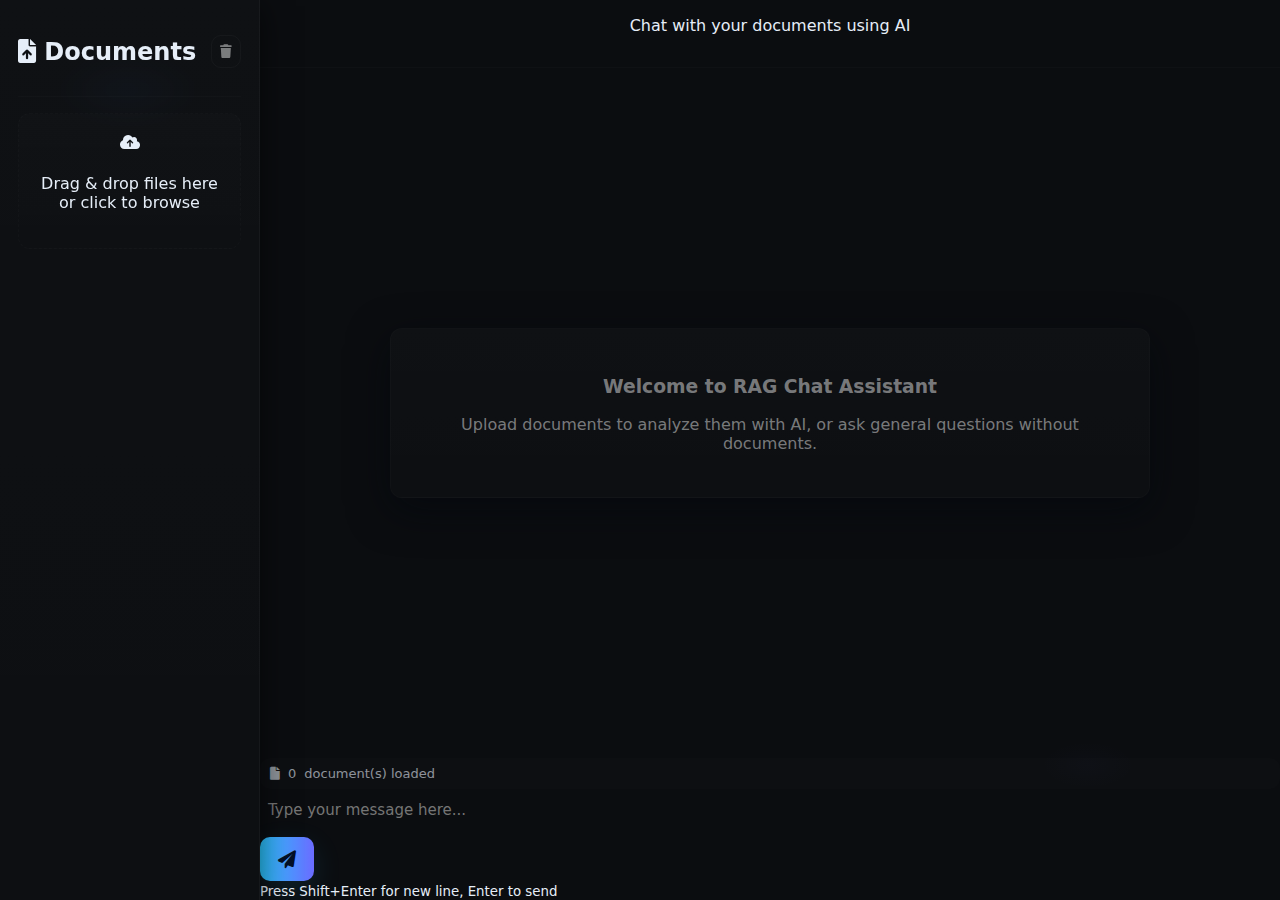
<file: templates/index.htm>
<!DOCTYPE html>
<html lang="en">
<head>
    <meta charset="UTF-8">
    <meta name="viewport" content="width=device-width, initial-scale=1.0">
    <title>RAG Chat Assistant</title>
    <link rel="stylesheet" href="/static/style.css">
    <link rel="stylesheet" href="https://cdnjs.cloudflare.com/ajax/libs/font-awesome/6.0.0/css/all.min.css">
</head>
<body>
    <div class="app-container">
        <div class="sidebar">
            <div class="sidebar-header">
                <h2><i class="fas fa-file-upload"></i> Documents</h2>
                <button id="clearDocsBtn" class="icon-btn" title="Clear all documents">
                    <i class="fas fa-trash"></i>
                </button>
            </div>
            <div class="upload-area" id="dropZone">
                <i class="fas fa-cloud-upload-alt"></i>
                <p>Drag & drop files here or click to browse</p>
                <input type="file" id="fileInput" multiple style="display: none;">
            </div>
            <div class="document-list" id="documentList">
                <!-- Uploaded documents will appear here -->
            </div>
        </div>

        <div class="main-content">
            <header class="app-header">
                <h1><i class="fas fa-robot"></i> RAG Chat Assistant</h1>
                <p class="subtitle">Chat with your documents using AI</p>
            </header>

            <div class="chat-container" id="chatContainer">
                <!-- Chat messages will appear here -->
                <div class="welcome-message">
                    <h3>Welcome to RAG Chat Assistant</h3>
                    <p>Upload documents to analyze them with AI, or ask general questions without documents.</p>
                </div>
            </div>

            <div class="input-area">
                <div class="file-indicator" id="fileIndicator">
                    <i class="fas fa-file"></i> <span id="fileCount">0</span> document(s) loaded
                </div>
                <div class="input-wrapper">
                    <textarea id="messageInput" placeholder="Type your message here..."></textarea>
                    <button id="sendButton" class="send-btn">
                        <i class="fas fa-paper-plane"></i>
                    </button>
                </div>
                <div class="input-footer">
                    <small>Press Shift+Enter for new line, Enter to send</small>
                </div>
            </div>
        </div>
    </div>

    <div id="loadingOverlay">
        <div class="spinner"></div>
        <div class="loading-text">Processing...</div>
    </div>

    <script src="/static/script.js"></script>
</body>
</html>
</file>
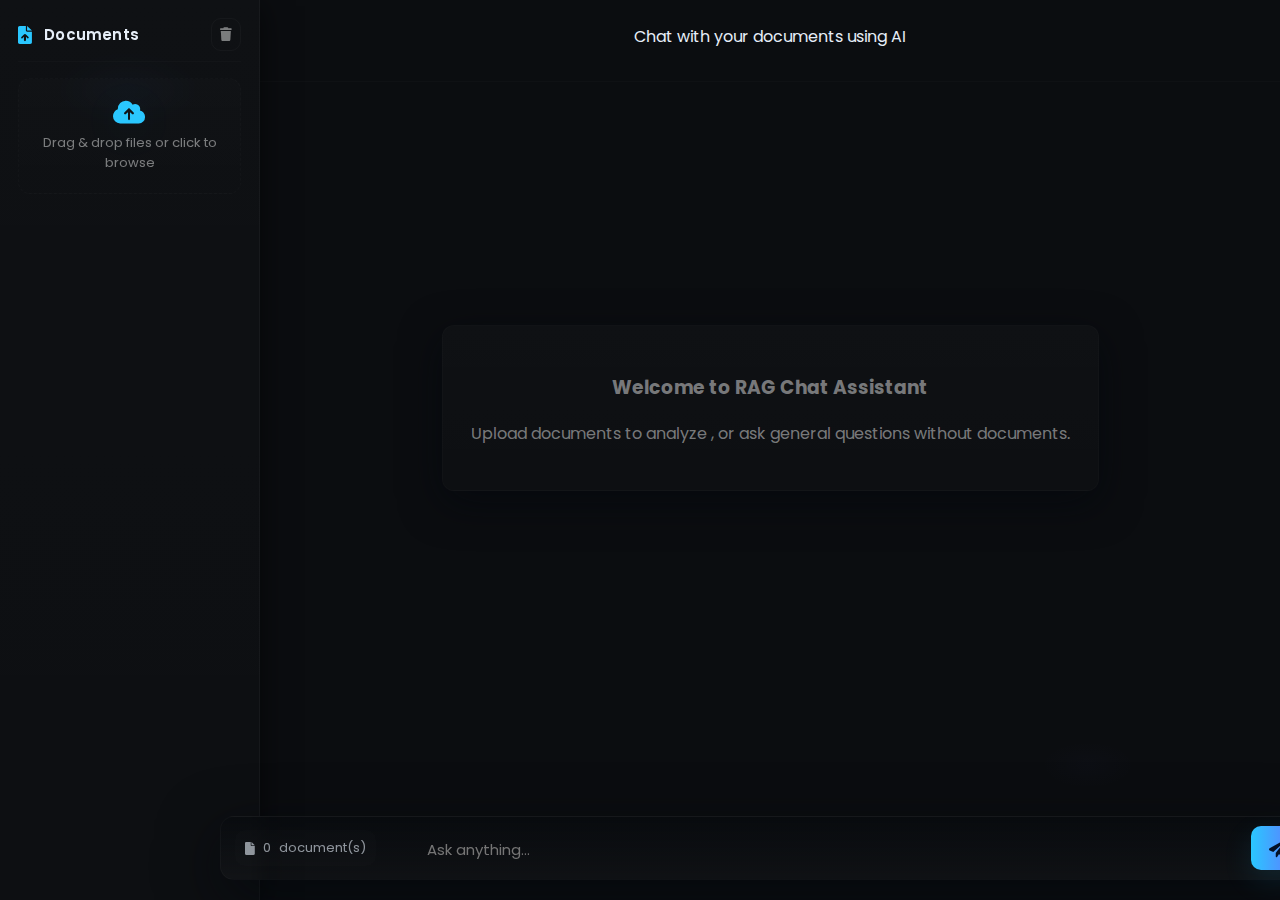
<file: templates/index.html>
<!DOCTYPE html>
<html lang="en">
<head>
  <meta charset="utf-8" />
  <meta name="viewport" content="width=device-width, initial-scale=1" />
  <title>RAG Chat Assistant</title>

  <!-- Fonts + icons -->
  <link href="https://fonts.googleapis.com/css2?family=Poppins:wght@300;400;600;700&family=JetBrains+Mono:wght@400;600&display=swap" rel="stylesheet">
  <link rel="stylesheet" href="https://cdnjs.cloudflare.com/ajax/libs/font-awesome/6.0.0/css/all.min.css">

  <!-- Your stylesheet (replace /static/style.css) -->
  <link rel="stylesheet" href="/static/style.css">
</head>
<body>
  <div class="app-container">
    <!-- LEFT: Uploads / Documents (glass sidebar) -->
    <aside class="sidebar" role="complementary">
      <div class="sidebar-inner">
        <div class="sidebar-header">
          <div class="brand">
            <i class="fas fa-file-upload"></i>
            <span>Documents</span>
          </div>
          <button id="clearDocsBtn" class="icon-btn" title="Clear all documents">
            <i class="fas fa-trash"></i>
          </button>
        </div>

        <div class="upload-area" id="dropZone" title="Click to upload">
          <i class="fas fa-cloud-upload-alt upload-icon"></i>
          <p class="upload-text">Drag & drop files or click to browse</p>
          <input type="file" id="fileInput" multiple style="display:none" />
        </div>

        <div class="document-list" id="documentList" aria-live="polite">
          <!-- uploaded documents inserted here by script.js -->
        </div>
      </div>
    </aside>

    <!-- RIGHT: Main content (big centered brand + chat area) -->
    <main class="main-content">
      <!-- top header is minimal (kept for semantics) -->
      <header class="app-header" aria-hidden="true">
        <h1>RAG Chat Assistant</h1>
        <p class="subtitle">Chat with your documents using AI</p>
      </header>

      <!-- Hero / centered brand area -->

      <!-- chat container (keeps same id) -->
      <section class="chat-area">
        <div class="chat-container" id="chatContainer">
          <div class="welcome-message">
            <h3>Welcome to RAG Chat Assistant</h3>
            <p>Upload documents to analyze , or ask general questions without documents.</p>
          </div>
          <!-- dynamic chat messages go here -->
        </div>
      </section>

      <!-- Floating input bar (centered) — uses your existing elements -->
      <div class="input-floating">
        <div class="input-left">
          <div class="file-indicator" id="fileIndicator">
            <i class="fas fa-file"></i> <span id="fileCount">0</span> document(s)
          </div>
        </div>

        <div class="input-center">
          <textarea id="messageInput" placeholder="Ask anything..." rows="1"></textarea>
        </div>

        <div class="input-right">
          <button id="sendButton" class="send-btn" title="Send">
            <i class="fas fa-paper-plane"></i>
          </button>
        </div>
      </div>

    </main>
  </div>

  <!-- Loading overlay kept -->
  <div id="loadingOverlay" aria-hidden="true">
    <div class="spinner"></div>
    <div class="loading-text">Processing...</div>
  </div>

  <!-- Keep your script -->
  <script src="/static/script.js"></script>
</body>
</html>
</file>
<file: static/style.css>
/* ---------- VARIABLES ---------- */
:root{
  --bg-1: #0b0d10;         /* page background */
  --bg-2: rgba(255,255,255,0.03); /* frosted panel base */
  --panel-glow: rgba(58,134,255,0.12);
  --glass-border: rgba(255,255,255,0.04);
  --accent: #2ac7ff;       /* cyan neon */
  --accent-2: #6b6bff;     /* violet */
  --muted: rgba(255,255,255,0.45);
  --text: #e6eef8;
  --sub: rgba(230,238,248,0.6);
  --sidebar-w: 260px;
  --radius-lg: 14px;
  --radius-md: 10px;
  --glass-blur: 8px;
  --transition: 220ms cubic-bezier(.2,.9,.2,1);
  --input-height: 64px;
  --input-bottom: 20px;
}

/* ---------- RESET ---------- */
*{box-sizing:border-box}
html,body,#root{height:100%}
body{
  margin:0;
  min-height:100vh;
  font-family:"Poppins",system-ui,-apple-system,"Segoe UI",Roboto,"Helvetica Neue",Arial;
  background:
   radial-gradient(1200px 600px at 10% 10%, rgba(58,134,255,0.03), transparent 6%),
   radial-gradient(800px 400px at 85% 85%, rgba(107,107,255,0.02), transparent 6%),
   var(--bg-1);
  color:var(--text);
  -webkit-font-smoothing:antialiased;
  -moz-osx-font-smoothing:grayscale;
  overflow:hidden;
}

/* ---------- LAYOUT ---------- */
.app-container{
  display:flex;
  height:100vh;
  width:100%;
}

/* SIDEBAR (glass) */
.sidebar{
  width:var(--sidebar-w);
  min-width:var(--sidebar-w);
  height:100vh;
  padding:18px;
  position:fixed;
  left:0;
  top:0;
  z-index:20;
  display:flex;
  flex-direction:column;
  align-items:stretch;
  background: linear-gradient(180deg, rgba(255,255,255,0.02), rgba(255,255,255,0.01));
  border-right:1px solid var(--glass-border);
  backdrop-filter: blur(var(--glass-blur));
  box-shadow: 0 6px 30px rgba(0,0,0,0.6);
}

/* inner container to allow scroll within list only */
.sidebar-inner{
  display:flex;
  flex-direction:column;
  height:100%;
}

/* header */
.sidebar-header{
  display:flex;
  justify-content:space-between;
  align-items:center;
  gap:8px;
  padding-bottom:10px;
  border-bottom:1px solid rgba(255,255,255,0.02);
}

.brand{
  display:flex;
  align-items:center;
  gap:12px;
  color:var(--text);
  font-weight:600;
  font-size:15px;
  letter-spacing:0.2px;
}
.brand i{ font-size:18px; color:var(--accent) }

/* icon button */
.icon-btn{
  background:transparent;
  border:1px solid rgba(255,255,255,0.03);
  color:var(--muted);
  padding:8px;
  border-radius:10px;
  cursor:pointer;
  transition:all 200ms;
}
.icon-btn:hover{ transform:translateY(-2px); color:var(--accent); box-shadow:0 6px 20px rgba(42,199,255,0.06) }

/* upload area */
.upload-area{
  margin-top:16px;
  margin-bottom:10px;
  padding:20px 12px;
  border-radius:12px;
  background: linear-gradient(180deg, rgba(255,255,255,0.01), rgba(255,255,255,0.005));
  border:1px dashed rgba(255,255,255,0.02);
  text-align:center;
  cursor:pointer;
  transition:all var(--transition);
  display:flex;
  flex-direction:column;
  align-items:center;
  gap:8px;
}
.upload-area:hover{
  transform: translateY(-4px);
  box-shadow: 0 12px 40px rgba(42,199,255,0.03);
  border:1px dashed rgba(42,199,255,0.1);
}
.upload-area.drag-active{
  outline: 2px solid rgba(42,199,255,0.08);
}
.upload-icon{
  font-size:26px;
  color:var(--accent);
  filter: drop-shadow(0 6px 18px rgba(42,199,255,0.06));
}
.upload-text{
  color:var(--muted);
  font-size:13px;
  margin:0;
}

/* document list */
.document-list{
  margin-top:12px;
  overflow:auto;
  padding-right:6px;
  padding-left:2px;
  flex:1;
}

/* a document item card */
.document-item{
  display:flex;
  align-items:center;
  gap:10px;
  padding:10px;
  margin-bottom:10px;
  border-radius:10px;
  background: linear-gradient(180deg, rgba(255,255,255,0.01), rgba(255,255,255,0.007));
  border:1px solid rgba(255,255,255,0.02);
  transition:all var(--transition);
}
.document-item:hover{
  transform:translateY(-4px);
  box-shadow: 0 10px 30px rgba(11,13,16,0.6);
}
.document-info{ flex:1; overflow:hidden }
.document-name{
  color:var(--text);
  font-weight:600;
  font-size:13px;
  white-space:nowrap;
  overflow:hidden;
  text-overflow:ellipsis;
}
.document-size{ color:var(--sub); font-size:12px; margin-top:4px }

/* remove icon */
.remove-doc{ color:var(--muted); cursor:pointer; padding:6px }
.remove-doc:hover{ color:#ff6b7a; transform:scale(1.03) }

/* ---------- MAIN CONTENT ---------- */
.main-content{
  margin-left:var(--sidebar-w);
  height:100vh;
  width:calc(100% - var(--sidebar-w));
  display:flex;
  flex-direction:column;
  position:relative;
  overflow:hidden;
}

/* header (kept small and subtle) */
.app-header{
  height:82px;
  display:flex;
  align-items:flex-end;
  justify-content:center;
  padding-bottom:16px;
  border-bottom: 1px solid rgba(255,255,255,0.02);
  background: transparent;
}
.app-header h1{ display:none } /* hidden visually; brand in hero used */

/* hero center — large logo like screenshot */
.hero{
  flex:1;
  display:flex;
  align-items:center;
  justify-content:center;
  position:relative;
}
.hero-inner{
  text-align:center;
  pointer-events:none;
}
.logo-large{
  font-family: "Poppins", sans-serif;
  font-weight:600;
  font-size:64px;
  letter-spacing:0.6px;
  display:inline-flex;
  align-items:center;
  gap:8px;
  color:var(--text);
}
.logo-part-a{ color:var(--sub); font-weight:500; font-size:64px }
.logo-part-b{ color:var(--accent); text-shadow:0 8px 40px rgba(42,199,255,0.06) }
.logo-part-c{ color:var(--accent-2); text-shadow: 0 8px 40px rgba(107,107,255,0.03) }
.hero-sub{ margin-top:8px; color:var(--muted); font-size:14px }

/* chat-area sits above hero but messages added into .chat-container */
.chat-area{
  position:absolute;
  left:0;
  right:0;
  top:0;
  bottom: calc(var(--input-height) + var(--input-bottom));
  pointer-events:none; /* so the hero stays clickable? messages still visible */
}
.chat-container{
  pointer-events:auto;
  height:100%;
  overflow:auto;
  padding:28px 80px;
  display: flex;
  flex-direction: column;
  gap: 12px;
}

/* welcome message card */
.welcome-message{
  margin: auto;
  max-width:760px;
  background: linear-gradient(180deg, rgba(255,255,255,0.02), rgba(255,255,255,0.01));
  border-radius:12px;
  padding:28px;
  border:1px solid rgba(255,255,255,0.02);
  box-shadow: 0 12px 40px rgba(3,7,14,0.6);
  color:var(--muted);
  text-align:center;
  align-self: center;
}

/* ---------- MESSAGE BUBBLES (kept subtle) ---------- */
.message{
  max-width:78%;
  padding:12px 16px;
  border-radius:12px;
  font-size:14px;
  color:var(--text);
  animation: fadeUp 240ms var(--transition);
  word-break: break-word;
}
@keyframes fadeUp{ from{opacity:0; transform:translateY(8px)} to{opacity:1; transform:none} }

.user-message{
  align-self: flex-end;
  background: linear-gradient(180deg, rgba(42,199,255,0.15), rgba(42,199,255,0.06));
  border:1px solid rgba(42,199,255,0.14);
  color:#fff;
  box-shadow: 0 8px 30px rgba(42,199,255,0.03);
}
.bot-message{
  align-self: flex-start;
  background: linear-gradient(180deg, rgba(255,255,255,0.015), rgba(255,255,255,0.01));
  border:1px solid rgba(255,255,255,0.02);
  color:var(--sub);
}

/* message time */
.message-time{ display:block; margin-top:8px; font-size:11px; color:rgba(230,238,248,0.45) }

/* images in messages */
.image-container img{ max-width:400px; border-radius:8px; display:block; border:1px solid rgba(255,255,255,0.03) }

/* ---------- FLOATING INPUT BAR (center bottom) ---------- */
.input-floating{
  position:fixed;
  left: calc(50% + var(--sidebar-w) / 2);
  transform:translateX(-50%);
  bottom:var(--input-bottom);
  width: min(1100px, calc(100% - 160px));
  height:var(--input-height);
  background: linear-gradient(180deg, rgba(7,10,14,0.6), rgba(255,255,255,0.02));
  border-radius:14px;
  display:flex;
  align-items:center;
  gap:14px;
  padding:10px 14px;
  border:1px solid rgba(255,255,255,0.03);
  box-shadow: 0 18px 60px rgba(2,6,12,0.6);
  backdrop-filter: blur(8px);
  z-index:40;
  transition: all var(--transition);
}

/* left small indicator */
.input-left{ display:flex; align-items:center; gap:10px; min-width:170px }
.file-indicator{
  display:flex;
  align-items:center;
  gap:8px;
  padding:8px 10px;
  border-radius:10px;
  background: rgba(255,255,255,0.01);
  font-size:13px;
  color:var(--sub);
}

/* textarea center */
.input-center{ flex:1; display:flex; align-items:center }
textarea#messageInput{
  width:100%;
  height:44px;
  resize:none;
  border: none;
  outline:none;
  background:transparent;
  color:var(--text);
  font-size:15px;
  padding:12px 8px;
  border-radius:8px;
  box-shadow:none;
  font-family:inherit;
}

/* send button */
.input-right{ display:flex; align-items:center; gap:8px }
.send-btn{
  width:54px;
  height:44px;
  border-radius:10px;
  border:none;
  cursor:pointer;
  display:inline-grid;
  place-items:center;
  font-size:18px;
  background: linear-gradient(90deg, var(--accent), var(--accent-2));
  color:#041026;
  box-shadow: 0 10px 30px rgba(42,199,255,0.12);
  transition: transform 180ms ease, box-shadow 180ms ease;
}
.send-btn:hover{ transform: translateY(-2px) scale(1.02); box-shadow:0 18px 60px rgba(42,199,255,0.18) }

/* ---------- LOADING OVERLAY ---------- */
#loadingOverlay{
  position:fixed;
  inset:0;
  display:none;
  align-items:center;
  justify-content:center;
  z-index:80;
  background: linear-gradient(0deg, rgba(2,6,12,0.6), rgba(2,6,12,0.3));
}
.spinner{
  width:56px;height:56px;border-radius:999px;border:6px solid rgba(255,255,255,0.04);
  border-top-color:var(--accent);
  animation:spin 1s linear infinite;
  box-shadow:0 8px 30px rgba(42,199,255,0.06);
}
@keyframes spin{ to{ transform:rotate(360deg) } }
.loading-text{ margin-top:12px;color:var(--sub) }

/* notifications */
.notification{
  position:fixed;
  right:28px;
  bottom:28px;
  background: #11131a;
  color:var(--text);
  padding:10px 14px;
  border-radius:10px;
  box-shadow: 0 12px 40px rgba(0,0,0,0.6);
  border:1px solid rgba(255,255,255,0.02);
  z-index:120;
}

/* small screens */
@media (max-width: 900px){
  :root{ --sidebar-w: 84px }
  .sidebar{ width: var(--sidebar-w); min-width:var(--sidebar-w); padding:12px }
  .brand span{ display:none }
  .upload-text{ display:none }
  .main-content{ margin-left:var(--sidebar-w) }
  .logo-large{ font-size:40px }
  .input-floating{ width: calc(100% - 28px); left: calc(50% + var(--sidebar-w) / 2); transform:translateX(-50%) }
  .document-list{ padding-right:2px }
  .chat-container{ padding:20px 40px; }
  .message{ max-width:90%; }
}

@media (max-width: 520px){
  .logo-large{ font-size:28px }
  .input-left{ display:none }
  textarea#messageInput{ font-size:14px }
  .sidebar{ display:block }
  .chat-container{ padding:16px 20px; }
  .message{ max-width:100%; }
}
</file>
